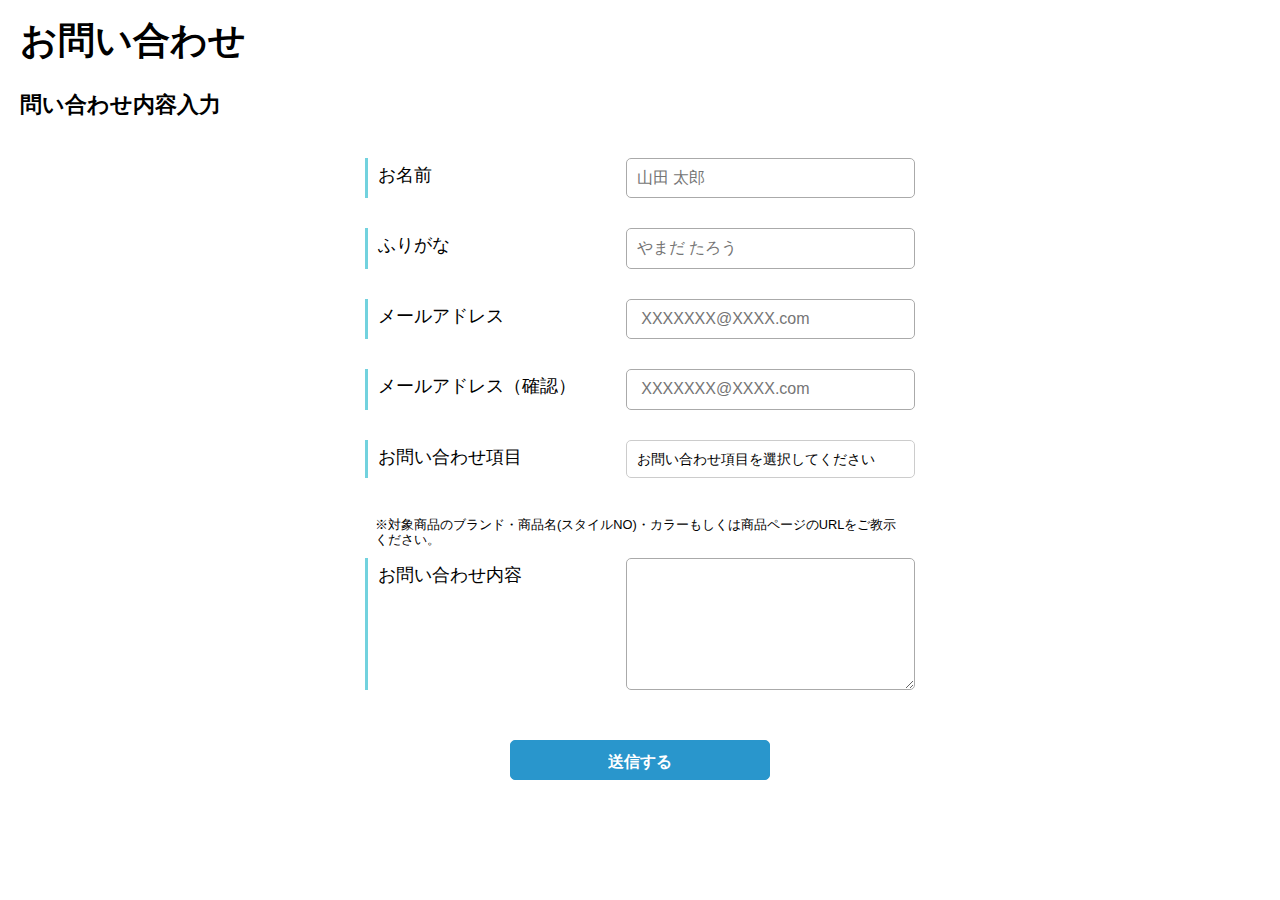
<file: info.html>
<!DOCTYPE html>
<html lang="ja">

<head>
  <meta charset="UTF-8">
  <meta http-equiv="X-UA-Compatible" content="IE=edge">
  <meta name="viewport" content="width=device-width, initial-scale=1.0">
  <title>お問い合わせフォーム</title>
  <link rel="stylesheet" href="css/reset.css">
  <link rel="stylesheet" href="css/style.css">
  <link rel="shortcut icon" href="img/favicon.ico">
</head>

<body>
  <div class="title-form">
    <h1>お問い合わせ</h1>
    <h2>問い合わせ内容入力</h2>
  </div>

  <form action="#" method="#">
    <div class="item">
      <label class="label">お名前</label>
      <input class="inputs" type="text" name="name1" placeholder="山田 太郎">
    </div>
    <div class="item">
      <label class="label">ふりがな</label>
      <input class="inputs" type="text" name="name2" placeholder="やまだ たろう">
    </div>
    <div class="item">
      <label class="label">メールアドレス</label>
      <input class="inputs" type="text" name="email" placeholder=" XXXXXXX@XXXX.com" required>
    </div>
    <div class="item">
      <label class="label">メールアドレス（確認）</label>
      <input class="inputs" type="text" name="email" placeholder=" XXXXXXX@XXXX.com" required>
    </div>
    <div class="item">
      <label class="label">お問い合わせ項目</label>
      <select name="item">
        <option value="">お問い合わせ項目を選択してください</option>
        <option value="001">オンラインストアについて</option>
        <option value="002">実店舗について</option>
        <option value="003">商品について</option>
        <option value="004">その他</option>
      </select>
    </div>
    <p class="comment">※対象商品のブランド・商品名(スタイルNO)・カラーもしくは商品ページのURLをご教示ください。</p>
    <div class="item">
      <label class="label">お問い合わせ内容</label>
      <textarea name="content" rows="6" cols="40"></textarea>
    </div>

    <div class="btn-area">
      <input type="submit" value="送信する">
    </div>
  </form>

</body>

</html>
</file>
<file: css/style.css>
@charset "UTF-8";
body {
  font-family: Verdana, sans-serif;
  margin: 0;
  font-size: 62.5%;
}

a {
  text-decoration: none;
}

ul,
li {
  list-style: none;
}

* {
  margin: 0;
  padding: 0;
}

img {
  max-width: 100%;
}

/*-------------------------------------------
ヘッダー
-------------------------------------------*/
header {
  width: 100%;
  height: 80px;
  display: flex;
  justify-content: space-between;
  padding: 10px 20px;
  position: fixed;
  background: #424344;
  z-index: 20;
}

.site-title {
  margin: 0;
  font-size: 3.0rem;
  line-height: 60px;
  color: #fff;
  text-shadow: 1px 2px 3px #ccc6c6;
  cursor: pointer;
}

.sp-menu {
  margin-left: auto;
  /* サイトタイトルとロゴを左右に配置するため */
  color: #fff;
  cursor: pointer;
}

#open {
  font-size: 3.0rem;
  padding: 5px 0;
}

#open.hide {
  display: none;
}

.overlay {
  position: fixed;
  top: 0;
  left: 0;
  right: 0;
  bottom: 0;
  background: rgba(94, 92, 92, 0.8);
  text-align: left;
  padding: 50px;
  opacity: 0;
  pointer-events: none;
  transition: opacity 0.6s;
  z-index: 30;
}

.overlay li {
  margin-top: 25px;
  opacity: 0;
  transform: translateY(20px);
  transition: opacity 0.3s, transform 0.3s;
}

#close {
  position: absolute;
  top: 18px;
  right: 20px;
  font-size: 3.0rem;
  color: #fff;
  cursor: pointer;
}

.overlay.show {
  opacity: 1;
  pointer-events: auto;
}

.overlay.show li {
  opacity: 1;
  transform: none;
}

.overlay.show li:nth-child(1) {
  transition-delay: 0.1s;
}

.overlay.show li:nth-child(2) {
  transition-delay: 0.2s;
}

.overlay.show li:nth-child(3) {
  transition-delay: 0.3s;
}

.sp-nav {
  display: block;
  position: fixed;
  top: 0;
  bottom: 0;
  left: 0;
  background: #fff;
  width: 200px;
  padding: 60px 25px;
}

.nav-menu {
  border-top: solid 1px #090808;
  font-size: 1.0rem;
}

.nav-menu li {
  border-bottom: solid 1px #090808;
  margin: 0;
  padding: 20px 0;
}

.nav-others {
  font-size: 0.8rem;
  margin-top: 70px;
}

.pc-nav {
  margin-left: 0;
  position: relative;
  opacity: 0;
}

.pc-nav ul {
  position: absolute;
  top: 27px;
  right: 27px;
  display: flex;
}

.pc-nav ul a {
  display: block;
  padding-left: 15px;
  font-size: 2.25rem;
  color: #fff;
}

@media screen and (min-width: 900px) {
  .pc-nav {
    margin-left: 0;
    position: relative;
    opacity: 1;
  }
  .pc-nav ul {
    position: absolute;
    top: 18px;
    right: 0;
  }
  .pc-nav ul a {
    font-size: 2.0rem;
    color: #fff;
  }
  .sp-menu {
    display: none;
  }
  .contact-info {
    margin-top: 15px;
  }
}

/*-------------------------------------------
メイン
-------------------------------------------*/
.bg-video {
  width: 100%;
  margin-top: 80px;
}

/*-------------------------------------------
セクション 共通
-------------------------------------------*/
.section-title {
  font-size: 2.25rem;
  text-align: center;
  margin-bottom: 30px;
}

/*-------------------------------------------
セクション pickup
-------------------------------------------*/
#pickup {
  width: 100%;
  padding-top: 100px;
}

.slider {
  visibility: hidden;
  display: flex;
  justify-content: space-between;
}

.slider li {
  margin: 15px;
}

.slider li img {
  width: 100%;
  height: 217px;
  object-fit: cover;
}

.slider.slick-initialized {
  visibility: visible;
}

.slick-next {
  right: 10px;
}

.slick-prev {
  left: 10px;
}

.slick-prev,
.slick-next {
  z-index: 10;
}

/*-------------------------------------------
セクション feature
-------------------------------------------*/
#feature {
  max-width: 1240px;
  padding: 100px 15px 50px 15px;
  margin: 0 auto 0 auto;
}

#feature .grid {
  display: grid;
  gap: 25px;
  grid-template-columns: repeat(auto-fit, minmax(300px, 1fr));
  padding-top: 15px;
}

#feature .item {
  box-shadow: 0 0 8px 4px #ccc;
  transition: all 0.3s ease;
}

#feature .item img {
  width: 100%;
  height: 320px;
  object-fit: cover;
}

#feature .item .item-text {
  padding: 30px;
}

#feature .item .item-text p {
  font-size: 0.8rem;
  margin-bottom: 20px;
}

/*-------------------------------------------
セクション contact
-------------------------------------------*/
.contact {
  padding-top: 60px;
  color: #fff;
  padding-bottom: 60px;
  background: #424344;
}

.contact-content {
  display: flex;
  justify-content: center;
  margin: 0 auto;
  flex-direction: column;
}

.contact-btn {
  width: 250px;
  height: 60px;
  background-color: #919191;
  border-radius: 50px;
  margin-bottom: 15px;
}

.contact-mail {
  display: block;
  display: flex;
  justify-content: center;
  text-align: center;
}

.contact-mail a {
  font-size: 1.0rem;
  padding-top: 10px;
}

.contact-phone {
  display: block;
  display: flex;
  justify-content: center;
  text-align: center;
}

.contact-phone p {
  font-size: 1.0rem;
  padding-top: 10px;
}

.contact-info p {
  padding-bottom: 5px;
  text-align: center;
  font-size: 1.5rem;
}

/*-------------------------------------------
info.html 問い合わせフォーム
-------------------------------------------*/
.title-form {
  font-weight: bold;
  margin: 20px 0 0 20px;
}

.title-form h1 {
  font-size: 2.3rem;
}

.title-form h2 {
  padding-top: 30px;
  font-size: 1.4rem;
}

form {
  max-width: 550px;
  margin: 0 auto;
  margin-top: 40px;
}

form .item {
  font-size: 1.1rem;
  overflow: hidden;
  margin-bottom: 30px;
  display: flex;
}

.label {
  width: 250px;
  margin-right: 20px;
  border-left: solid 3px #72d2de;
  padding-left: 10px;
  line-height: 2;
}

.inputs {
  width: 300px;
  border: solid 1px #aaa;
  border-radius: 5px;
  padding: 10px;
  font-size: 1.0rem;
}

textarea {
  width: 300px;
  border: solid 1px #aaa;
  border-radius: 5px;
  padding: 10px;
  font-size: 1.0rem;
}

select {
  width: 300px;
  padding: 10px;
  border: 1px solid #CCCCCC;
  border-radius: 5px;
  font-size: 0.9rem;
}

.comment {
  margin: 0;
  padding: 10px;
  font-size: 0.8rem;
}

.btn-area {
  width: 260px;
  height: 40px;
  line-height: 40px;
  text-align: center;
  border: 1px solid #2996CC;
  border-radius: 5px;
  background: #2996CC;
  color: #fff;
  font-size: 1.0rem;
  font-weight: bold;
  margin: 0 auto;
  margin-top: 50px;
}

/*-------------------------------------------
フッター
-------------------------------------------*/
footer {
  text-align: center;
  padding: 10px;
  color: #fff;
  background: #424344;
}
</file>
